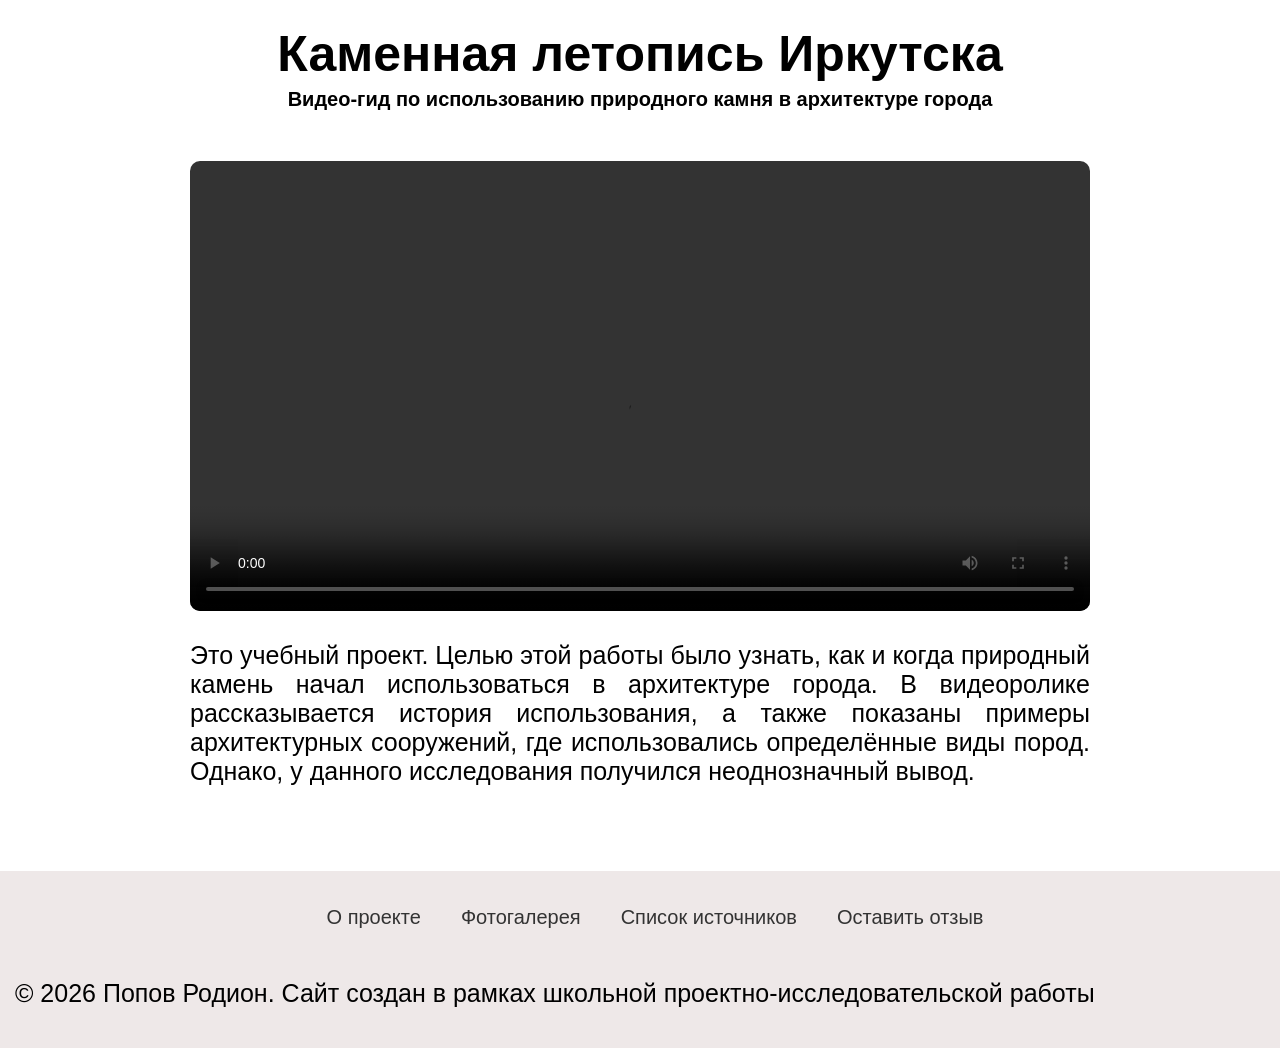
<file: index.html>
<!DOCTYPE html>
<html>
    <head>
        <title>Каменная летопись Иркутска</title>
        <meta charset="UTF-8">
        <meta name="viewport" content="width=device-width, initial-scale=1.0">
        <link rel="stylesheet" href="style.css">
    </head>
    <body>
        <div class="content">
            <h1>Каменная летопись Иркутска</h1>
            <h3>Видео-гид по использованию природного камня в архитектуре города</h3>
            <video width="40%" controls>
                <source src="D:\Screenshots and Records\серия 1 1.mp4">
            </video>
            <p>Это учебный проект. Целью этой работы было узнать, как и когда природный камень начал использоваться в архитектуре города. В видеоролике рассказывается история использования,
                а также показаны примеры архитектурных сооружений, где использовались определённые виды пород. Однако, у данного исследования получился неоднозначный вывод.
            </p>
        </div>
        
        <footer class="footer">
            <nav>
                <ul class="footer-nav">
                    <li><a href="О проекте/about.html">О проекте</a></li>
                    <li><a href="Фотогалерея/gallerypage.html">Фотогалерея</a></li>
                    <li><a href="Список источников/srcpage.html">Список источников</a></li>
                    <li><a href="mailto: neotic26@yandex.ru">Оставить отзыв</a></li>
                </ul>
            </nav>
                <p>© 2026 Попов Родион. Сайт создан в рамках школьной проектно-исследовательской работы</p>
        </footer>
    </body>
</html>
</file>
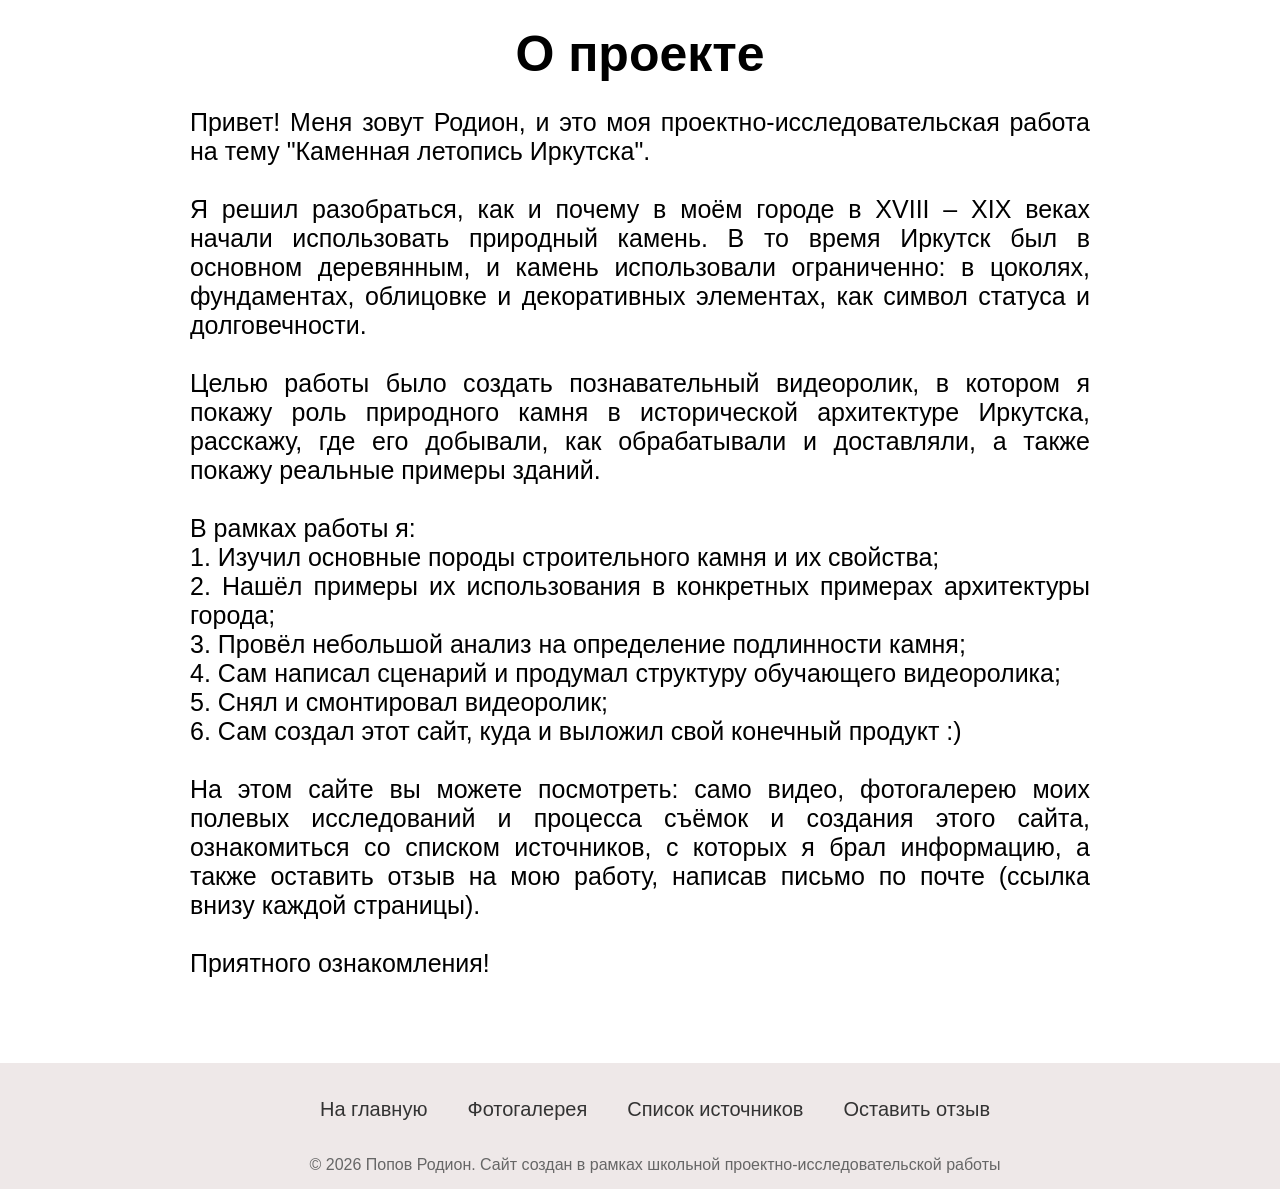
<file: О проекте/about.html>
<!DOCTYPE html>
<html>
    <head>
        <title>О проекте</title>
        <meta charset="UTF-8">
        <meta name="viewport" content="width=device-width, initial-scale=1.0">
        <link rel="stylesheet" href="about.css">
    </head>
    <body>
        <div class="content">
            <h1>О проекте</h1>
            <p>Привет! Меня зовут Родион, и это моя проектно-исследовательская работа на тему "Каменная летопись Иркутска". <br><br>
                
                Я решил разобраться, как и почему в моём городе в XVIII – XIX веках начали использовать природный камень. В то время Иркутск был в основном деревянным, и
                камень использовали ограниченно: в цоколях, фундаментах, облицовке и декоративных элементах, как символ статуса и долговечности.<br><br>

                Целью работы было создать познавательный видеоролик, в котором я покажу роль природного камня в исторической архитектуре Иркутска, расскажу, где его добывали, как обрабатывали и доставляли, а также покажу
                реальные примеры зданий.<br><br>

                В рамках работы я:<br>
                1. Изучил основные породы строительного камня и их свойства;<br>
                2. Нашёл примеры их использования в конкретных примерах архитектуры города;<br>
                3. Провёл небольшой анализ на определение подлинности камня;<br>
                4. Сам написал сценарий и продумал структуру обучающего видеоролика;<br>
                5. Снял и смонтировал видеоролик;<br>
                6. Сам создал этот сайт, куда и выложил свой конечный продукт :)<br><br>

                На этом сайте вы можете посмотреть: само видео, фотогалерею моих полевых исследований и процесса съёмок и создания этого сайта, ознакомиться со списком источников,
                с которых я брал информацию, а также оставить отзыв на мою работу, написав письмо по почте (ссылка внизу каждой страницы).<br><br>

                Приятного ознакомления!
            </p>
        </div>
        
        <footer class="footer">
            <nav>
                <ul class="footer-nav">
                    <li><a href="../index.html">На главную</a></li>
                    <li><a href="../Фотогалерея/gallerypage.html">Фотогалерея</a></li>
                    <li><a href="../Список источников/srcpage.html">Список источников</a></li>
                    <li><a href="mailto: neotic26@yandex.ru">Оставить отзыв</a></li>
                </ul>
            </nav>
                <p>© 2026 Попов Родион. Сайт создан в рамках школьной проектно-исследовательской работы</p>
        </footer>
    </body>
</html>
</file>
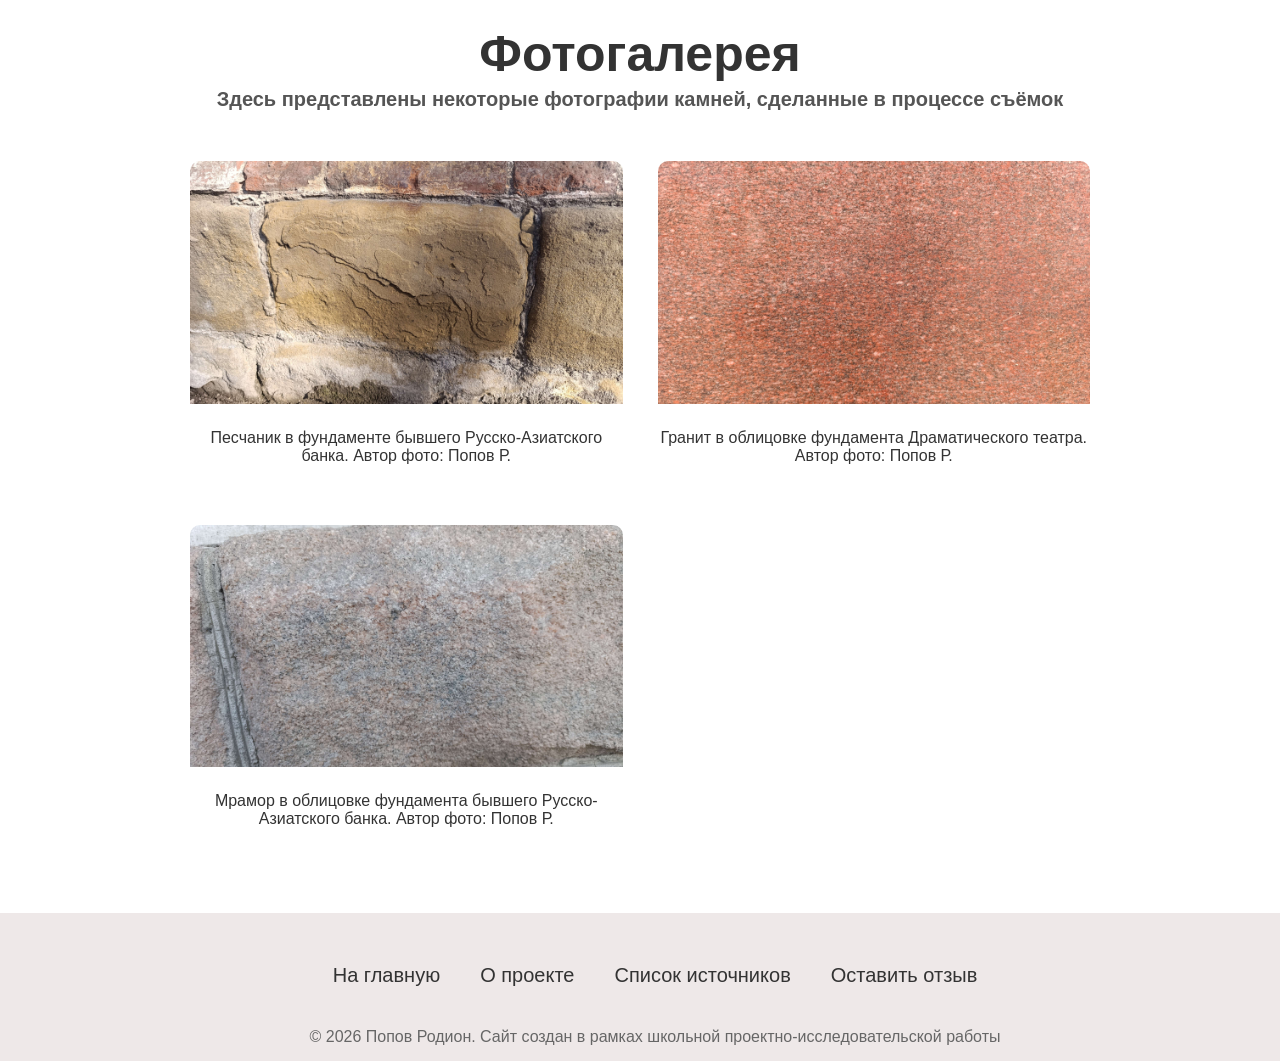
<file: Фотогалерея/gallerypage.html>
<!DOCTYPE html>
<html>
    <head>
        <title>Фотогалерея</title>
        <meta charset="UTF-8">
        <meta name="viewport" content="width=device-width, initial-scale=1.0">
        <link rel="stylesheet" href="gallerypage.css">
    </head>
    <body>
        <div  class="content">
            <h1>Фотогалерея</h1>
            <h3>Здесь представлены некоторые фотографии камней, сделанные в процессе съёмок</h3>
            <div class="gallery">
                <div class="item">
                    <img src="peschanik_bank.jpg" alt="Песчаник">
                    <p>Песчаник в фундаменте бывшего Русско-Азиатского банка. Автор фото: Попов Р.</p>
                </div>
                <div class="item">
                    <img src="granit_dramteatr.jpg" alt="гранит">
                    <p>Гранит в облицовке фундамента Драматического театра. Автор фото: Попов Р.</p>
                </div>
                <div class="item">
                    <img src="mramor_bank.jpg" alt="Мрамор">
                    <p>Мрамор в облицовке фундамента бывшего Русско-Азиатского банка. Автор фото: Попов Р.</p>
                </div>
            </div>
        </div>

        <footer class="footer">
            <nav>
                <ul class="footer-nav">
                    <li><a href="../index.html">На главную</a></li>
                    <li><a href="../О проекте/about.html">О проекте</a></li>
                    <li><a href=".">Список источников</a></li>
                    <li><a href="mailto: neotic26@yandex.ru">Оставить отзыв</a></li>
                </ul>
            </nav>
                <p>© 2026 Попов Родион. Сайт создан в рамках школьной проектно-исследовательской работы</p>
        </footer>
    </body>
</html>
</file>
<file: style.css>
body {
    font-family:'Segoe UI', Tahoma, Geneva, Verdana, sans-serif;
    padding: 0;
    margin: 0;
    
}

.content {
    width: 90%;
    max-width: 900px;
    margin: 0 auto;
    padding: 20px 15px;

}

p {
    font-size: 25px;
    margin: 25px 0;
    text-align: justify;
}

video {
    width: 100%;
    max-width: 100%;
    height: auto;
    display: block;
    margin: 30px auto;
    border-radius: 10px;
}

h1 {
    font-family: 'Segoe UI', Tahoma, Geneva, Verdana, sans-serif;
    font-size: 50px;
    font-weight: bold;
    margin: 5px 0 0 0;
    text-align: center;
}

h3 {
    font-family: 'Segoe UI', Tahoma, Geneva, Verdana, sans-serif;
    font-size: 20px;
    margin: 5px 0 50px 0;
    text-align: center;
}

a {
    font-size: 20px;
    margin: 10px;
    text-decoration: none;
}

a:hover {
    text-decoration: underline;
}

.footer {
    background-color: rgb(238, 232, 232);
    margin-top: 40px;
    position: relative;
    text-align: center;
    width: 100%;
    padding: 15px;
}
.footer-nav {
    margin: 0;
    padding: 20px;
    display: flex;
    flex-wrap: wrap;
    justify-content: center;
    gap: 20px;
}

.footer-nav li {
    margin-bottom: 5px;
    list-style: none;
}

.footer-nav a {
    text-decoration: none;
    color: #333;
    /*justify-content: center*/
}

.footer-nav a:hover {
    text-decoration: underline;
    color: #666;
}

.copyright {
    margin: 10px 0 0 0;
    font-size: 16px;
    color: #666;
    text-align: center;
}
</file>
<file: О проекте/about.css>
body {
    font-family:'Segoe UI', Tahoma, Geneva, Verdana, sans-serif;
    padding: 0;
    margin: 0;
    
}

.content {
    width: 90%;
    max-width: 900px;
    margin: 0 auto;
    padding: 20px 15px;

}

p {
    font-size: 25px;
    margin: 25px 0;
    text-align: justify;
}

h1 {
    font-family: 'Segoe UI', Tahoma, Geneva, Verdana, sans-serif;
    font-size: 50px;
    font-weight: bold;
    margin: 5px 0 0 0;
    text-align: center;
}

a {
    font-size: 20px;
    margin: 10px;
    text-decoration: none;
}

a:hover {
    text-decoration: underline;
}

.footer {
    background-color: rgb(238, 232, 232);
    margin-top: 40px;
    position: relative;
    text-align: center;
    width: 100%;
    padding: 15px;
}
.footer-nav {
    margin: 0;
    padding: 20px;
    display: flex;
    flex-wrap: wrap;
    justify-content: center;
    gap: 20px;
}

.footer-nav li {
    margin-bottom: 5px;
    list-style: none;
}

.footer-nav a {
    text-decoration: none;
    color: #333;
}

.footer-nav a:hover {
    text-decoration: underline;
    color: #666;
}

.footer p {
    margin: 10px 0 0 0;
    font-size: 16px;
    color: #666;
    text-align: center;
}
</file>
<file: Фотогалерея/gallerypage.css>
body {
    font-family:'Segoe UI', Tahoma, Geneva, Verdana, sans-serif;
    margin: 0;
    padding: 0;
    color: #333;
}

.content {
    width: 90%;
    max-width: 900px;
    margin: 0 auto;
    padding: 20px 15px;
}

img {
    width: 400px;
    height: 350px;
}

p {
    font-size: 25px;
    margin: 25px 0;
    text-align: justify;
}

h1 {
    font-size: 50px;
    font-weight: bold;
    margin: 5px 0 0 0;
    text-align: center;
}

h3 {
    font-size: 20px;
    margin: 5px 0 50px 0;
    text-align: center;
    color: #555;
}

a {
    font-size: 20px;
    margin: 10px;
    text-decoration: none;
}

a:hover {
    text-decoration: underline;
}

.gallery {
    display: grid;
    grid-template-columns: repeat(auto-fit, minmax(280px, 1fr));
    gap: 35px;
    margin-top: 35px;
}

.item {
    border-radius: 10px;
    overflow: hidden;
    transition: transform 0.3s ease;
}

.item img {
    width: 100%;
    height: auto;
    display: block;
}

.item p {
    font-size: 16px;
    text-align: center;
}

.footer {
    background-color: rgb(238, 232, 232);
    margin-top: 40px;
    position: relative;
    text-align: center;
    width: 100%;
    padding: 15px;
}

.footer-nav {
    padding: 20px;
    display: flex;
    flex-wrap: wrap;
    justify-content: center;
    gap: 20px;
}

.footer-nav li {
    margin-bottom: 5px;
    list-style: none;
}

.footer-nav a {
    text-decoration: none;
    color: #333;
}

.footer-nav a:hover {
    text-decoration: underline;
    color: #666;
}

.footer p {
    margin: 10px 0 0 0;
    font-size: 16px;
    color: #666;
    text-align: center;
}
</file>
